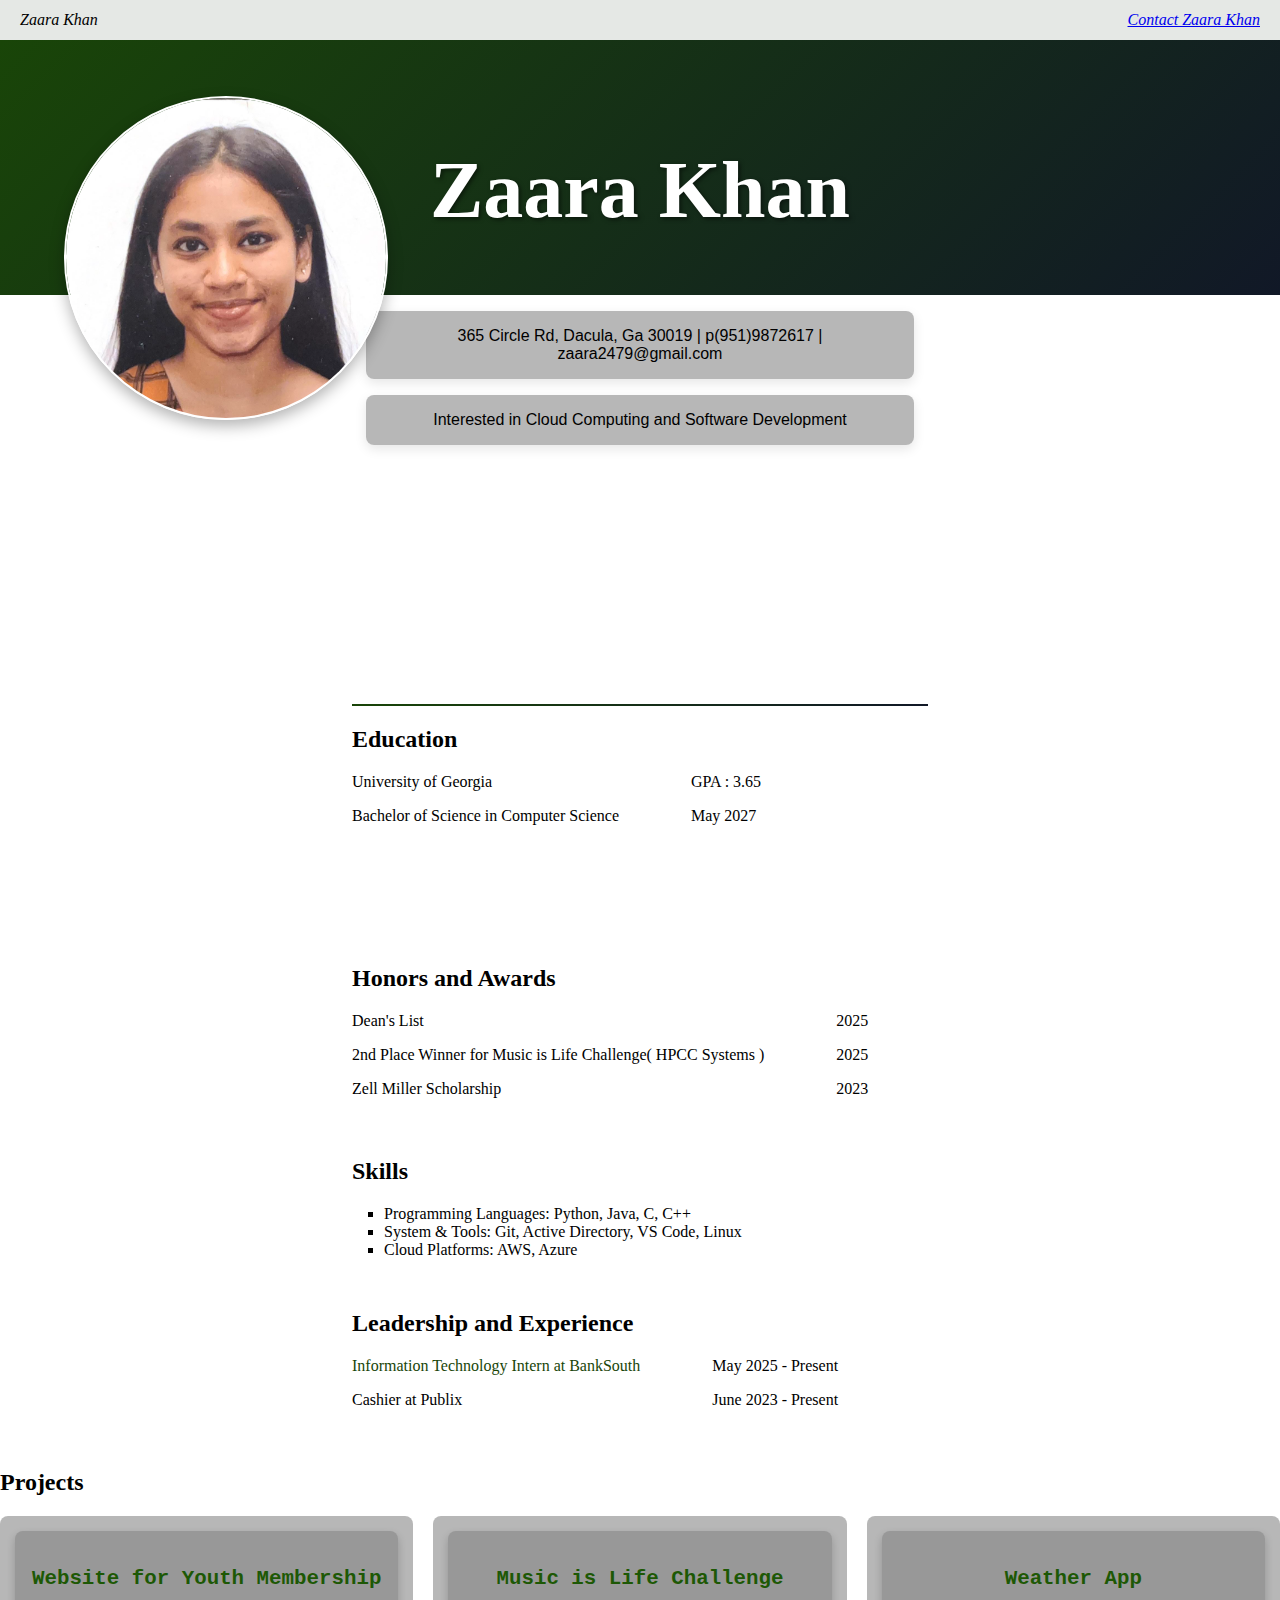
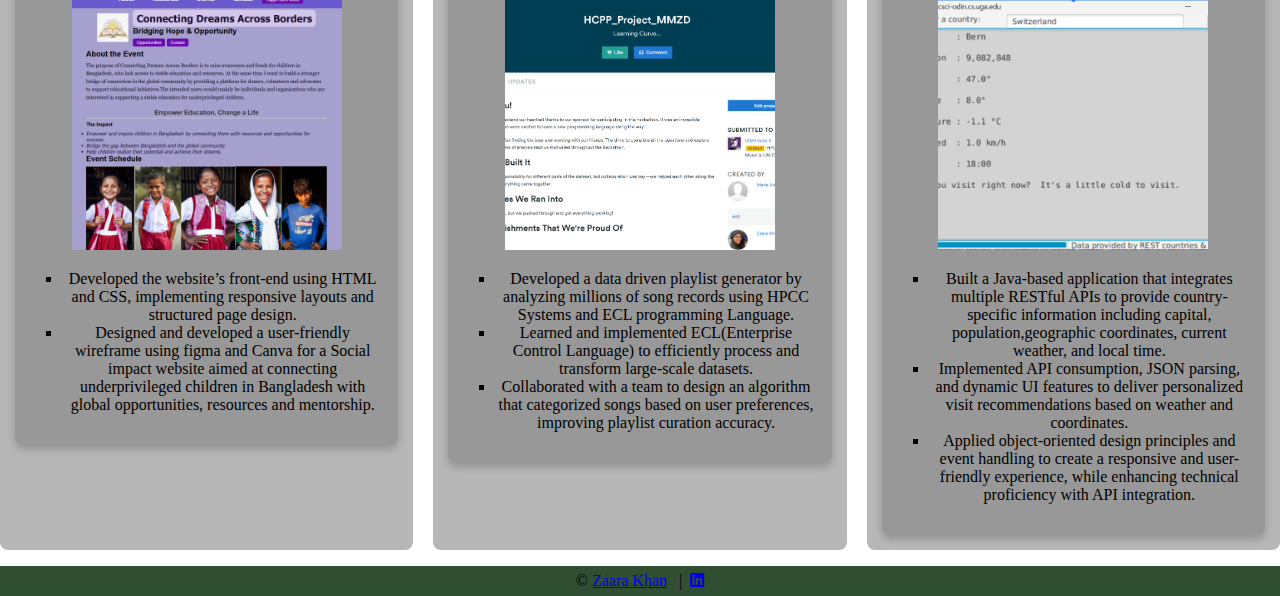
<file: index.html>
<!DOCTYPE html>
<html lang="en">
<head>
    <meta charset="UTF-8">
    <meta name="viewport" content="width=device-width, initial-scale=1.0">
    <title>Zaara Khan</title>
    <link rel="stylesheet" href="https://cdnjs.cloudflare.com/ajax/libs/font-awesome/6.5.1/css/all.min.css">
    <link rel="stylesheet" href="style.css">
</head>
<body>
    <nav class = "navbar">
        <p>Zaara Khan</p>
        <a href="contact.html">Contact Zaara Khan</a>
         
    </nav>
    <header class = "splash">
      <img src="CVim.png" alt="Headshot" class="Headshot">
      <h1>Zaara Khan</h1>
    </header>
    
    <p class="address">365 Circle Rd, Dacula, Ga 30019 | p(951)9872617 | zaara2479@gmail.com</p>
    <p class="tagline">Interested in Cloud Computing and Software Development</p>
    <div class="columns_container">
    <section id ="education">
    <hr>
    <h2>Education</h2>
    <dl>
        <dt>University of Georgia</dt>
        <dd>GPA : 3.65</dd>
        <dt>Bachelor of Science in Computer Science</dt>
        <dd>May 2027</dd>
    </dl>
    </section>
    <section id ="honors_and_awards">
        <h2>Honors and Awards</h2>
        <dl>
            <dt>Dean's List</dt>
            <dd>2025</dd>
            <dt>2nd Place Winner for Music is Life Challenge( HPCC Systems )</dt>
            <dd>2025</dd>
            <dt>Zell Miller Scholarship</dt>
            <dd>2023</dd>
        </dl>
    </section>
    <section id ="skills">
        <h2>Skills</h2>
        <ul>
            <li>Programming Languages: Python, Java, C, C++</li>
            <li>System & Tools: Git, Active Directory, VS Code, Linux</li>
            <li>Cloud Platforms: AWS, Azure</li>
        </ul>
    </section> 
    <section id ="leadership_and_experience">
          <h2>Leadership and Experience</h2>
            <dl>
                <dt><a href="https://banksouth.com/blog/empowering-the-future-highlights-from-our-2025-summer-interns-july-31st/">Information Technology Intern at BankSouth</a></dt>
                <dd>May 2025 - Present</dd>
                <dt>Cashier at Publix </dt>
                <dd>June 2023 - Present</dd>
            </dl>
        </section>
    </div>
        <section id ="projects">
            <h2>Projects</h2>
            <div class = "three-col">
            <div class ="project" >
            <div class = "card">   
                <h3>Website for Youth Membership</h3>
                <img src="cdab_ss.png" alt="Screenshot of my personal portfolio website" width="300">
                <ul>
                    <li>Developed the website’s front-end using HTML and CSS, implementing responsive layouts and structured page design. </li>
                    <li>Designed and developed a user-friendly wireframe using figma and Canva for a Social impact website aimed at connecting underprivileged children in Bangladesh with global opportunities, resources and mentorship.</li>
                </ul>
            </div>
            </div>
            <div class ="project">   
            <div class = "card">  
                <h3>Music is Life Challenge</h3>
                <img src="HPCC_ss.png" alt="Screenshot of my Hackathon Project Achievement" width="300">
                <ul>
                    <li>Developed a data driven playlist generator by analyzing millions of  song records using HPCC Systems and ECL programming Language.</li>
                    <li>Learned and implemented ECL(Enterprise Control Language) to efficiently process and transform large-scale datasets. </li>
                    <li>Collaborated with a team to design an algorithm that categorized songs based on user preferences, improving playlist curation accuracy. </li>
                </ul>
            </div>   
            </div>
            <div class ="project" >
            <div class = "card">  
                <h3>Weather App</h3>
                <img src="weatherApp.png" alt="Screenshot of my Weather App" width="300">
                <ul>
                    <li>Built a Java-based application that integrates multiple RESTful APIs to provide country-specific information including capital, 
                        population,geographic coordinates, current weather, and local time. </li>
                    <li>Implemented API consumption, JSON parsing, and dynamic UI features to deliver personalized visit recommendations based on 
                        weather and coordinates.  </li>
                    <li>Applied object-oriented design principles and event handling to create a responsive and user-friendly experience, while 
                        enhancing technical proficiency with API integration.  </li>
                </ul>
            </div>
            </div>
        </div>
        </section>
    
   <footer>
        <p>
            &copy; 
            <a href="contact.html">Zaara Khan</a>
            &nbsp; |&nbsp;
            <a href="https://www.linkedin.com/in/zaara-khan25/" target ="_blank">
                <i class ="fa-brands fa-linkedin"></i>
            </a>     
         </p>
    </footer>      
</body>
</html>
</file>
<file: style.css>
body {
   margin:0;
   
  }

/****************   Nav Section **********************/
nav {
	display: flex;
  justify-content: space-between;
  align-items: center;
  flex-direction: row;
  height: 40px;
  padding: 0 20px;
  font-style: italic;
  background-color: rgb(229, 232, 229);
}

/***********************  Footer Section   **************************/
footer {
  display: flex;
  justify-content: center;
  align-items: center;
  height: 30px;
	background-color: rgb(48, 78, 49);
}

/*********** Splash Page ************************/
.splash {
position: relative;
padding-bottom: 55px;
height: 200px;
display: flex;
align-items: center;
justify-content: center;
background: linear-gradient(135deg, #194508, #111827);
color:white;
text-align: center;  
}

.splash h1 {
  position: absolute;
  top: 20%;
  left: 50%;       
  font-family: libre baskerville, serif;
  color: white;
  transform: translateX(-50%); 
  font-size: 5.0rem;       
  z-index: 2;
  text-shadow: 2px 2px 4px rgba(0,0,0,0.5);  
}

.Headshot {
  position: absolute;
  bottom: -125px;
  left:5%;
  width: 320px;
  height: 320px;
  border-radius: 50%;
  border: 2px solid white;
  box-shadow: 0 6px 15px rgba(0,0,0,0.3);
}
.address {
font-family: Arial, Helvetica, sans-serif;
  font-size: 1rem;
  text-align: center;
  margin: 1rem auto;
  padding: 1rem 1.5rem;
  background: rgba(128, 128, 128, 0.566);
  border-radius: 8px;
  box-shadow: 0 4px 12px rgba(0,0,0,0.1);
  max-width: 500px;   

}

.tagline {
font-family: Arial, Helvetica, sans-serif;
  font-size: 1rem;
  text-align: center;
  margin: 1rem auto;
  padding: 1rem 1.5rem;
  background: rgba(128, 128, 128, 0.566);
  border-radius: 8px;
  box-shadow: 0 4px 12px rgba(0,0,0,0.1);
  max-width: 500px; 
}
  

/************* Sections ********************/
hr {
border: none;
height: 2px;
background: linear-gradient(135deg, #194508, #111827);
margin: 163px 0 20px;
}
section {
  margin-bottom: 1rem;
}
.columns_container {
  display: flex;
  flex-wrap: wrap;
  gap: 25%;
 justify-content: center;
}

#education,
#honors_and_awards {
 flex: 0 0 45%;
 max-width: 600px;
 margin-top: 5rem;
}

#skills,
#leadership_and_experience{
  flex: 0 0 45%;
  max-width: 600px;

}
section h3 {
  font-family:'Courier New', Courier, monospace;
  color: #1d5805;
  font-size: 1.3rem;
  margin-bottom: 10px;
}

section dl {
  display: grid;
  grid-template-columns: auto 1fr;
  column-gap: 2rem;
  row-gap: 1rem;
  margin-bottom: 1.5rem;
}

section ul {
padding-left: 2rem;
list-style-type: square;
}

section a {
  text-decoration: none; /* removes underline */
  color: #194508;
}

section a:hover {
  text-decoration : underline;
}

/**************   Projects   *****************/

.three-col {
  display: grid;
  grid-template-columns: repeat(3, 1fr);
  gap: 20px;
  margin-top: 20px;
} 

.three-col div{
  background-color: #f9f9f9;
  padding: 15px;
  border-radius: 8px;
  text-align: center;
  background-color: rgba(128, 128, 128, 0.566);
}

.card img {
 width: 270px;
 height: 250px;
 object-fit: cover;
}

.card {
  box-shadow: 0 4px 8px 0 rgba(0, 0, 0, 0.2);
  transition: 0.3s;
}

/**************   Responsiveness   *****************/
@media (max-width: 680px) {
    nav {
      display: flex;
      flex-direction: column;
    }

    .three-col {
      display: grid;
      grid-template-columns: 1fr;
    }
}

/**************   Contact Page   *****************/
.one-col {
display: flex;
flex-direction: column;
max-width: 400px;
margin: 0 auto;
padding: 85px;
gap: 2em;
}

input {
  width: 100%;
  padding: 0.5rem;
  margin-top: 0.5rem;
  border: 1px solid #ccc;
  border-radius: 4px;
  box-sizing: border-box;
  font: inherit
}

textarea {
   min-height: 8rem;
   width: 100%;
}
</file>
